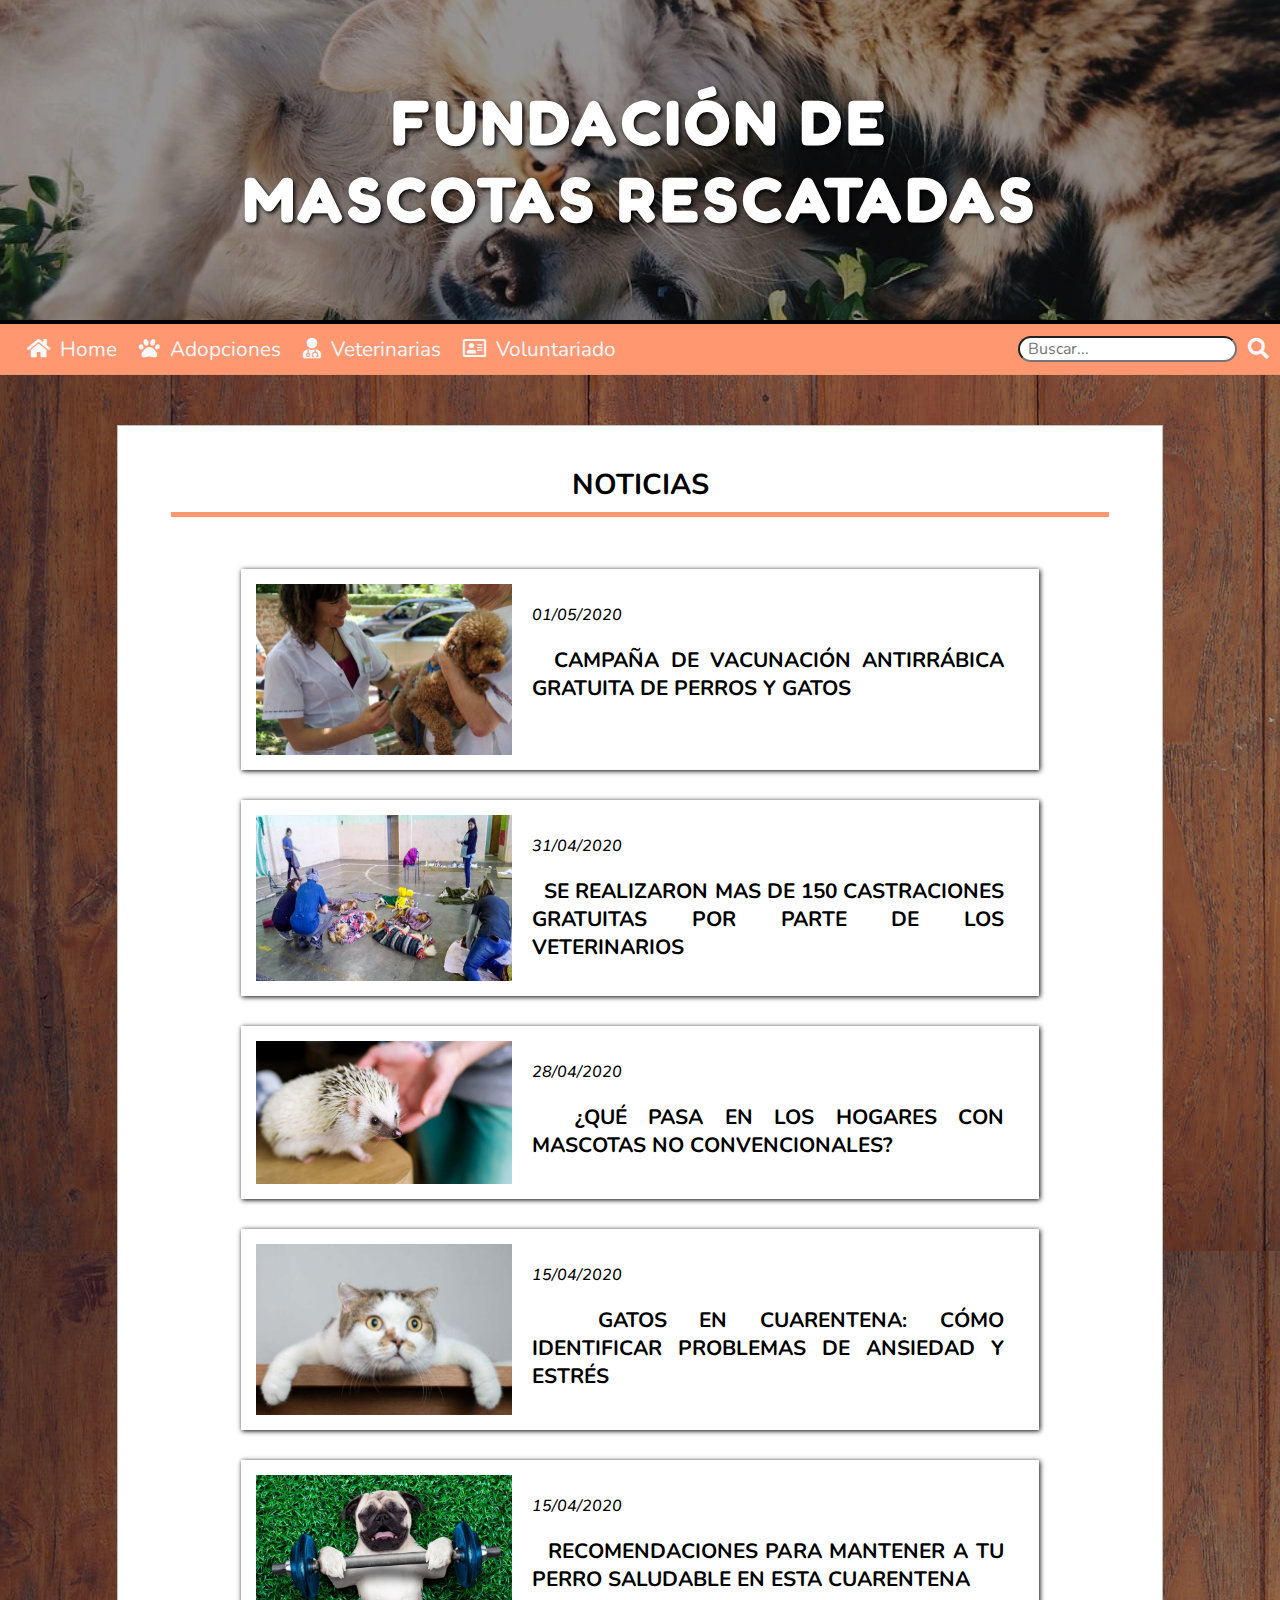
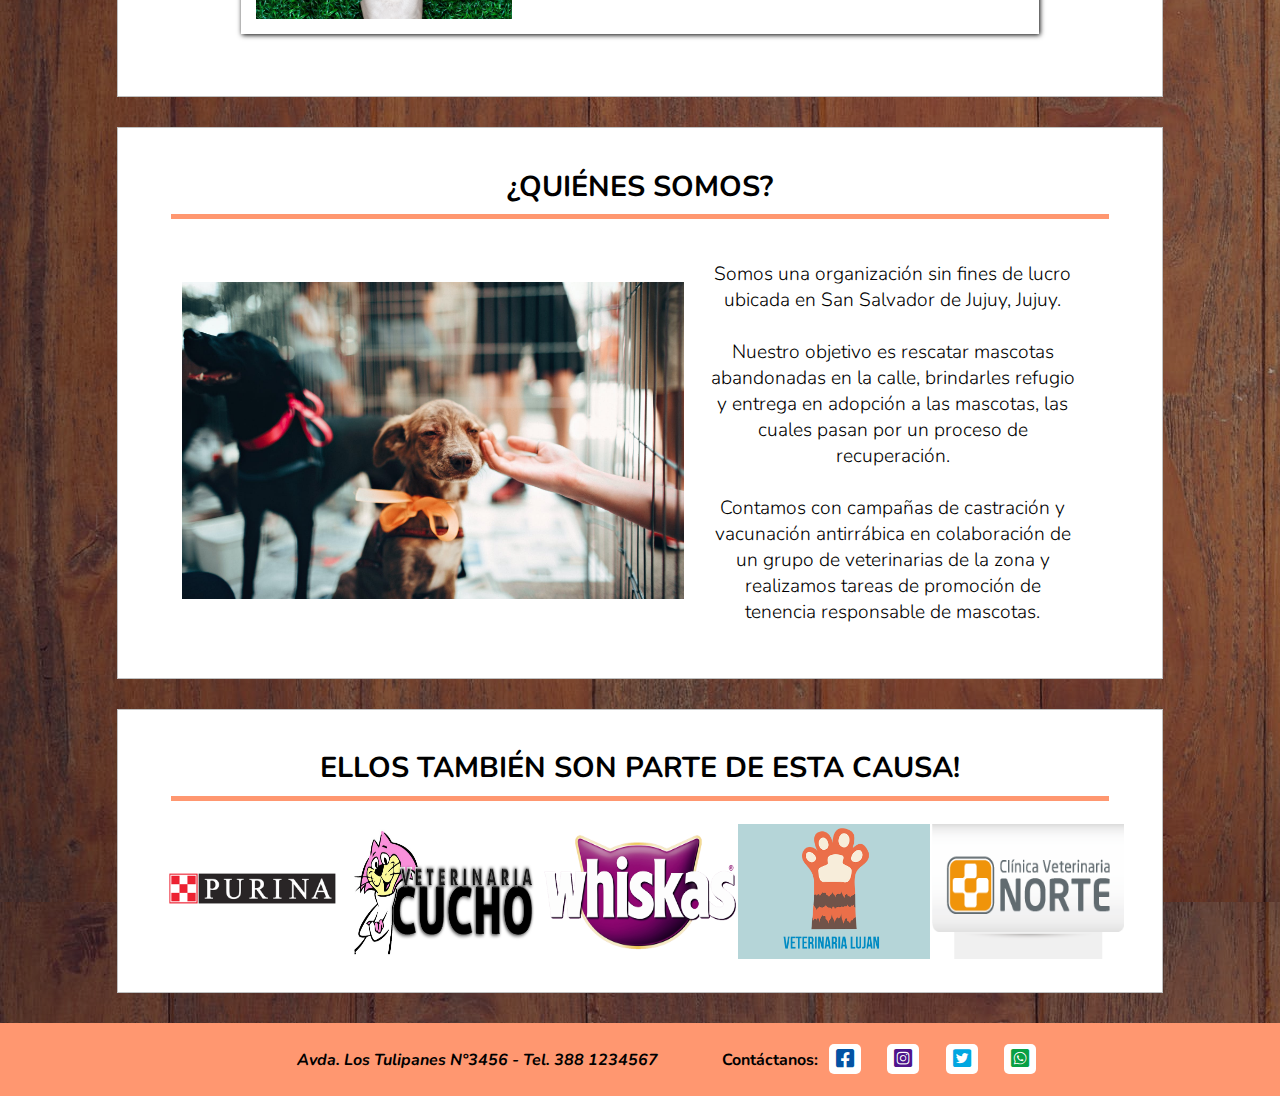
<file: index.html>
<!DOCTYPE html>
<html>
    <head>
        <meta charset="utf-8">
        <meta name="author" content="Gonzalez, Brian Leonel">
        
        <title>Home</title>

        <link href="https://fonts.googleapis.com/css2?family=Fredoka+One&family=Nunito:ital,wght@0,200;0,300;0,400;0,600;0,700;0,800;0,900;1,200;1,300;1,400;1,600;1,700;1,800;1,900&display=swap" rel="stylesheet">
        <link rel="stylesheet" href="font/fontawesome/css/all.css">
        
        <link rel="stylesheet" href="css/estilos.css">
        <link rel="icon" href="img/icon-page/home.png">
        
        <meta name="viewport" content="width=device-width, user-scalable=no, initial-scale=1.0, maximum-scale=1.0, minimum-scale=1.0">
    </head>
    
    <body>

        <header id="encabezado"> 
            <h1 class="title-encabezado" >Fundación de<br> mascotas rescatadas</h1>
        </header>
        
        <nav class="nav-bar">
            <ul>
                <li class="enlaces">
                    <a href="index.html"><i class="fas fa-home"></i>&nbsp; Home</a>
                </li>
                <li class="enlaces">
                    <a href="adopciones.html"><i class="fas fa-paw"></i>&nbsp; Adopciones</a>
                </li>
                <li class="enlaces">
                    <a href="veterinarias.html"><i class="fas fa-user-md"></i>&nbsp; Veterinarias</a>
                </li>
                <li class="enlaces">
                    <a href="voluntariado.html"><i class="far fa-address-card"></i>&nbsp; Voluntariado</a>
                </li>
                <li style="float: right" class="busc-conten">
                    <input type="text" placeholder="Buscar..." class="buscar-text">
                        <a class="buscar-boton">
                            <i class="fas fa-search"></i>
                        </a>
                </li>
            </ul>
                   
            
        </nav>
        
        <section class="noticias">
            
            <h2>Noticias</h2>
            
            <table >
                <tr>
                    <td>
                        <img src="img/noticias/campa%C3%B1a-vacunacion.jpg">
                        <div>
                            <h6>01/05/2020</h6>
                            <h4>&nbsp; Campaña de vacunación antirrábica gratuita de perros y gatos</h4>
                        </div>
                    </td>
                </tr>
                
                <tr>
                    <td>
                        <img src="img/noticias/campa%C3%B1a-castracion2.jpg">
                        <div>
                            <h6>31/04/2020</h6>
                            <h4>&nbsp; Se realizaron mas de 150 castraciones gratuitas por parte de los veterinarios</h4>
                        </div>
                    </td>
                </tr>
                
                <tr>
                    <td>
                        <img src="img/noticias/que-pasa-en-los-hogares.jpg">
                        <div>
                            <h6>28/04/2020</h6>
                            <h4>&nbsp; ¿Qué pasa en los hogares con mascotas no convencionales?</h4>
                        </div>
                    </td>
                </tr>
                
                <tr>
                    <td>
                        <img src="img/noticias/gatos-en-cuarentena.jpg">
                        <div>
                            <h6>15/04/2020</h6>
                            <h4>&nbsp; Gatos en cuarentena: cómo identificar problemas de ansiedad y estrés</h4>
                        </div>
                    </td>
                </tr>
                
                <tr>
                    <td>
                        <img src="img/noticias/perros-dieta.jpg">
                        <div>
                            <h6>15/04/2020</h6>
                            <h4>&nbsp; Recomendaciones para mantener a tu perro saludable en esta cuarentena</h4>
                        </div>
                    </td>
                </tr>

            </table>
            
        </section>
        
        <section class="informacion">
            <h2>¿Quiénes Somos?</h2>
            <table>
                <tr>
                    <td class="cont-img-quien">
                        <img src="img/quienes-somos/quienes-somos.jpeg">
                    </td>
                    <td>
                        <p>
                            Somos una organización sin fines de lucro ubicada en San Salvador de Jujuy, Jujuy. <br><br>
                            Nuestro objetivo es rescatar mascotas abandonadas en la calle, brindarles refugio y entrega en
                            adopción a las mascotas, las cuales pasan por un proceso de recuperación.<br><br>
                            Contamos con campañas de castración y vacunación antirrábica en colaboración de un grupo de veterinarias de la zona y realizamos tareas de promoción de tenencia responsable de mascotas.
                        </p>
                    </td>
                </tr>
            </table>
            
        </section>
        
        <section class="publicidad">
            <h2>Ellos también son parte de esta causa!</h2>
            <table>
                <tr>
                    <td>
                        <img src="img/publicidad/purina.png">
                    </td>
                    <td>
                        <img src="img/publicidad/vet-cucho.jpg">
                    </td>
                    <td>
                        <img src="img/publicidad/whiskas.png">
                    </td>
                    <td>
                        <img src="img/publicidad/vet-lujan.png">
                    </td>
                    <td>
                        <img src="img/publicidad/clinica-norte.png">
                    </td>
                </tr>
            </table>
        </section>
        
        <footer class="pie-pagina">
            <address>Avda. Los Tulipanes N°3456 - Tel. 388 1234567</address>
            <p>Contáctanos:</p>
            <ul>
                <li>
                    <a href="https://www.facebook.com/" target="_blank" class="fbicon">
                        <i class="fab fa-facebook-square icons fbicon"></i>
                    </a>
                </li>
                <li>
                    <a href="https://www.instagram.com/" target="_blank" class="igicon">
                        <i class="fab fa-instagram-square icons igicon"></i>
                    </a>
                </li>
                <li>
                    <a href="https://twitter.com/" target="_blank" class="twicon">
                        <i class="fab fa-twitter-square icons twicon"></i>
                    </a>
                </li>
                <li>
                    <a href="https://api.whatsapp.com/send?phone=543881234567&text=" target="_blank">
                        <i class="fab fa-whatsapp-square icons wppicon"></i>
                    </a>
                </li>
            </ul>
        </footer>
        
    </body>
</html>
</file>
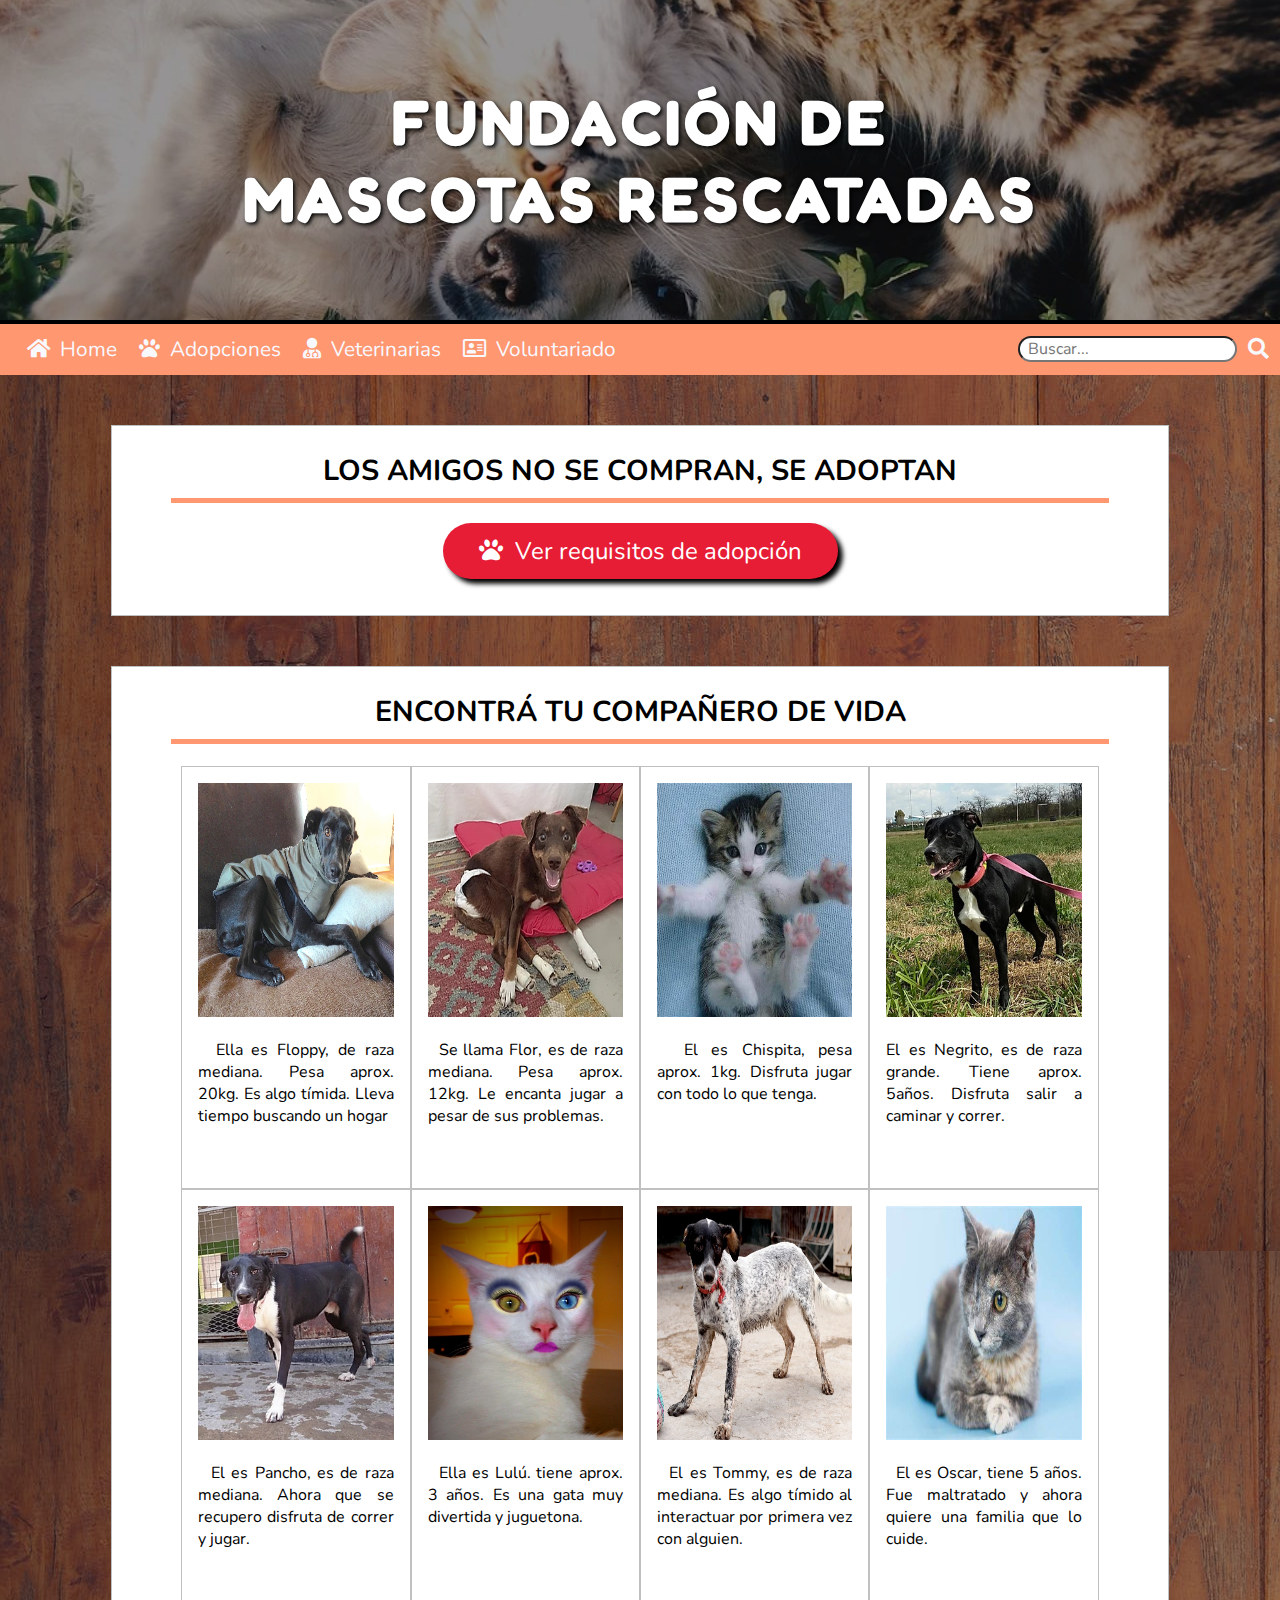
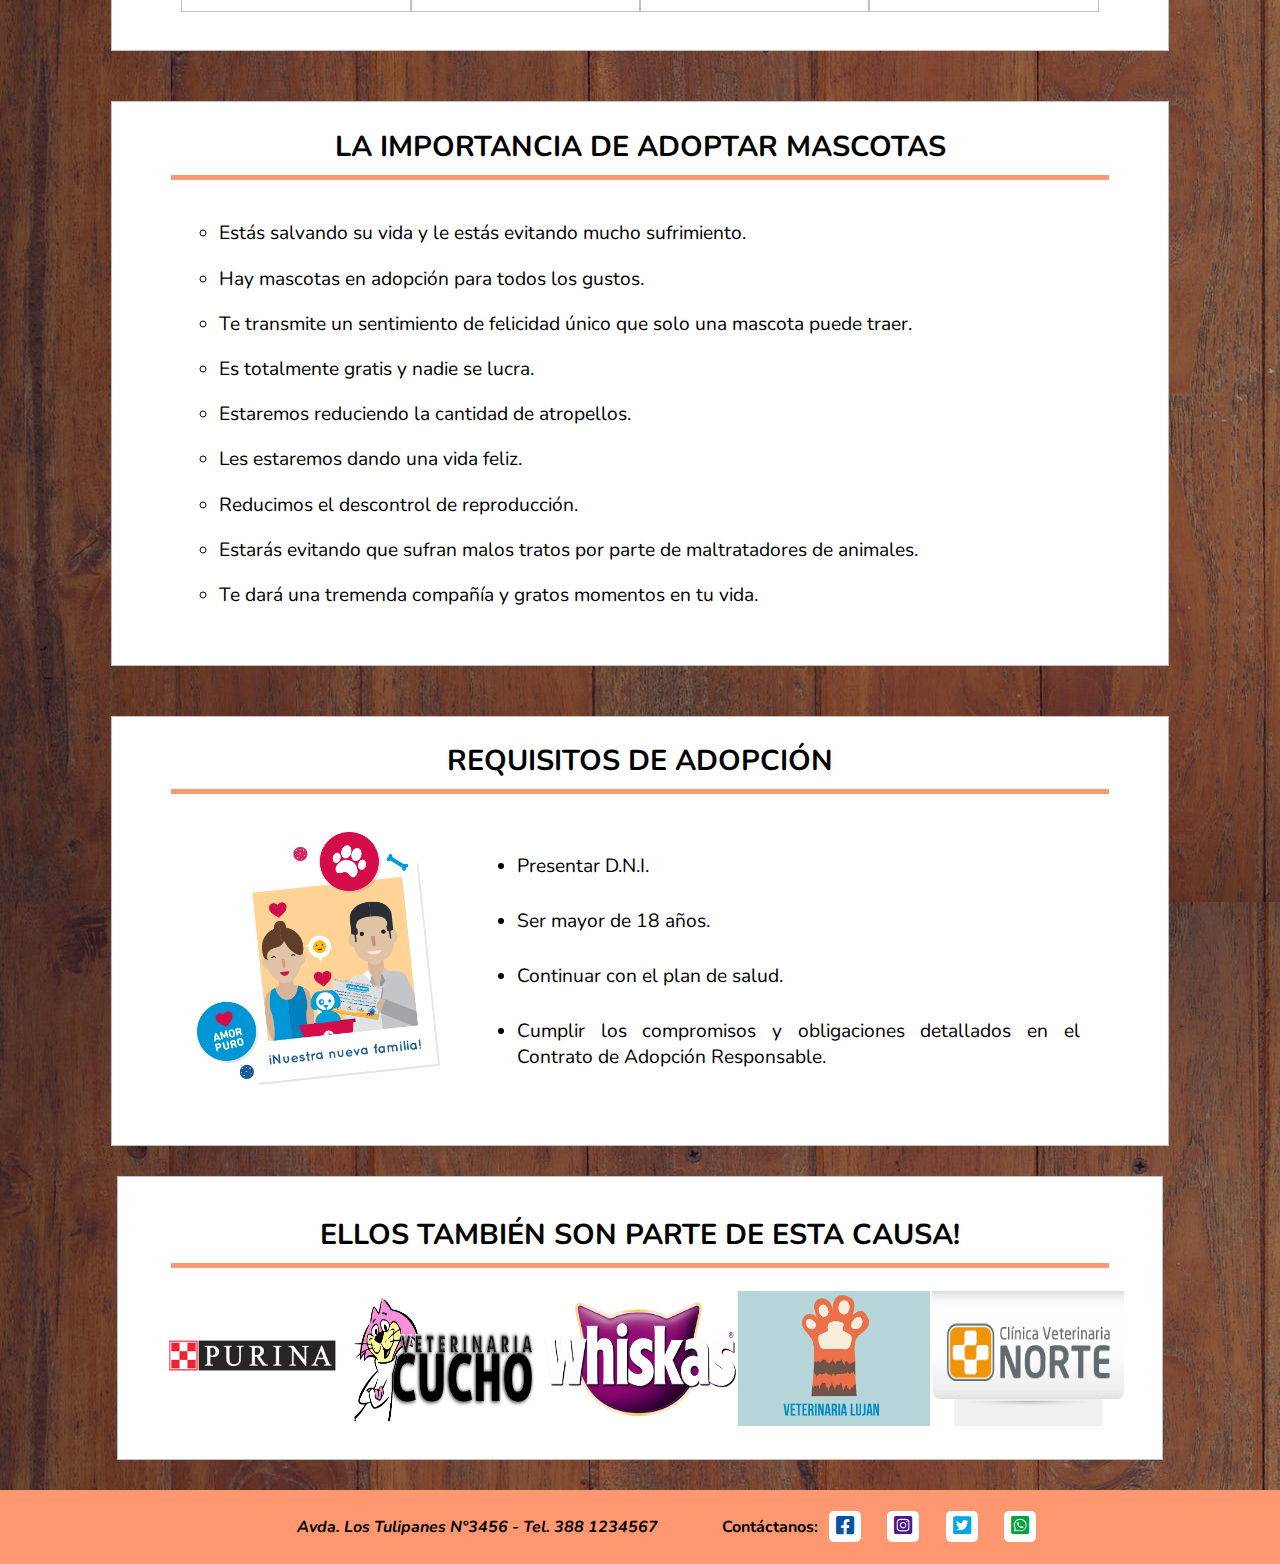
<file: adopciones.html>
<!DOCTYPE html>
<html>
    <head>
        <meta charset="utf-8">
        <meta name="author" content="Gonzalez, Brian Leonel">
        
        <title>Adopciones</title>

        <link href="https://fonts.googleapis.com/css2?family=Fredoka+One&family=Nunito:ital,wght@0,200;0,300;0,400;0,600;0,700;0,800;0,900;1,200;1,300;1,400;1,600;1,700;1,800;1,900&display=swap" rel="stylesheet">
        <link rel="stylesheet" href="font/fontawesome/css/all.css">
        
        <link rel="stylesheet" href="css/estilos.css">
        <link rel="icon" href="img/icon-page/adopciones.png">
        
        <meta name="viewport" content="width=device-width, user-scalable=no, initial-scale=1.0, maximum-scale=1.0, minimum-scale=1.0">
    </head>
    
    <body>

        <header id="encabezado"> 
            <h1 class="title-encabezado" >Fundación de<br> mascotas rescatadas</h1>
        </header>
        
        <nav class="nav-bar">
            <ul>
                <li class="enlaces">
                    <a href="index.html"><i class="fas fa-home"></i>&nbsp; Home</a>
                </li>
                <li class="enlaces">
                    <a href="adopciones.html"><i class="fas fa-paw"></i>&nbsp; Adopciones</a>
                </li>
                <li class="enlaces">
                    <a href="veterinarias.html"><i class="fas fa-user-md"></i>&nbsp; Veterinarias</a>
                </li>
                <li class="enlaces">
                    <a href="voluntariado.html"><i class="far fa-address-card"></i>&nbsp; Voluntariado</a>
                </li>
                <li style="float: right" class="busc-conten">
                    
                        <input type="text" placeholder="Buscar..." class="buscar-text">
                            <a class="buscar-boton">
                                <i class="fas fa-search"></i>
                            </a>
                        
                </li>
            </ul>
            
            
                
            
        </nav>
        
        <section class="contenedor-seccion">
            
            <h2>LOS AMIGOS NO SE COMPRAN, SE ADOPTAN</h2>
            
            <div class="enlace-requisitos">
                <a href="#requisitos-adopcion">
                    <i class="fas fa-paw"></i>&nbsp; Ver requisitos de adopción
                </a>
            </div>
            
        </section>
            
        <section class="contenedor-seccion">
            <h2>Encontrá tu compañero de vida</h2>
            
            <table class="encontra-tu-companero">
                <tr>
                    <td>
                        <img src="img/adopciones/mascotas/floppy.jpg" class="encontra-tu-companero-img">
                        <p> &nbsp; Ella es Floppy, de raza mediana. Pesa aprox. 20kg. Es algo tímida. Lleva tiempo buscando un hogar</p>
                    </td>
                    <td>
                        <img src="img/adopciones/mascotas/flor.jpg" class="encontra-tu-companero-img">
                        <p> &nbsp; Se llama Flor, es de raza mediana. Pesa aprox. 12kg. Le encanta jugar a pesar de sus problemas.</p>
                    </td>
                    <td>
                        <img src="img/adopciones/mascotas/chispita.jpg" class="encontra-tu-companero-img">
                        <p> &nbsp; El es Chispita, pesa aprox. 1kg. Disfruta jugar con todo lo que tenga.</p>
                    </td>
                    <td>
                        <img src="img/adopciones/mascotas/negrito.jpg" class="encontra-tu-companero-img">
                        <p>El es Negrito, es de raza grande. Tiene aprox. 5años. Disfruta salir a caminar y correr.</p>
                    </td>
                </tr>
                <tr>
                    <td>
                        <img src="img/adopciones/mascotas/pancho.jpg" class="encontra-tu-companero-img">
                        <p> &nbsp; El es Pancho, es de raza mediana. Ahora que se recupero disfruta de correr y jugar.</p>
                    </td>
                    <td>
                        <img src="img/adopciones/mascotas/lulu.jpg" class="encontra-tu-companero-img">
                        <p> &nbsp; Ella es Lulú. tiene aprox. 3 años. Es una gata muy divertida y juguetona.</p>
                    </td>
                    <td>
                        <img src="img/adopciones/mascotas/tommy.jpg" class="encontra-tu-companero-img">
                        <p> &nbsp; El es Tommy, es de raza mediana. Es algo tímido al interactuar por primera vez con alguien.</p>
                    </td>
                    <td>
                        <img src="img/adopciones/mascotas/pirata.jpg" class="encontra-tu-companero-img">
                        <p> &nbsp; El es Oscar, tiene 5 años. Fue maltratado y ahora quiere una familia que lo cuide.</p>
                    </td>
                </tr>
            </table>
        
        </section>
        
        <section class="contenedor-seccion">
            <h2>La importancia de adoptar mascotas</h2>
            <div class="importancia-adoptar">
                <ul>
                    <li>Estás salvando su vida y le estás evitando mucho sufrimiento.</li>
                    <li>Hay mascotas en adopción para todos los gustos.</li>
                    <li>Te transmite un sentimiento de felicidad único que solo una mascota puede traer.</li>
                    <li>Es totalmente gratis y nadie se lucra.</li>
                    <li>Estaremos reduciendo la cantidad de atropellos.</li>
                    <li>Les estaremos dando una vida feliz.</li>
                    <li>Reducimos el descontrol de reproducción.</li>
                    <li>Estarás evitando que sufran malos tratos por parte de maltratadores de animales.</li>
                    <li>Te dará una tremenda compañía y gratos momentos en tu vida.</li>
                </ul>
            </div>
        </section>
        
        <section class="contenedor-seccion" id="requisitos-adopcion">
            
            <h2>Requisitos de adopción</h2>
            
            <table class="cont-requisitos">
                <tr>
                    <td class="cont-requisitos-img">
                        <img src="img/adopciones/requisitos.png">
                    </td>
                    <td class="cont-requisitos-text">
                        <ul>
                            <li>Presentar D.N.I.</li>
                            <li>Ser mayor de 18 años.</li>
                            <li>Continuar con el plan de salud.</li>
                            <li>Cumplir los compromisos y obligaciones detallados en el Contrato de Adopción Responsable.</li>
                        </ul>
                    </td>
                </tr>
            </table>
            
        </section>
        
        <section class="publicidad">
            <h2>Ellos también son parte de esta causa!</h2>
            <table>
                <tr>
                    <td>
                        <img src="img/publicidad/purina.png">
                    </td>
                    <td>
                        <img src="img/publicidad/vet-cucho.jpg">
                    </td>
                    <td>
                        <img src="img/publicidad/whiskas.png">
                    </td>
                    <td>
                        <img src="img/publicidad/vet-lujan.png">
                    </td>
                    <td>
                        <img src="img/publicidad/clinica-norte.png">
                    </td>
                </tr>
            </table>
        </section>
        
        <footer class="pie-pagina">
            <address>Avda. Los Tulipanes N°3456 - Tel. 388 1234567</address>
            <p>Contáctanos:</p>
            <ul>
                <li>
                    <a href="https://www.facebook.com/" target="_blank" class="fbicon">
                        <i class="fab fa-facebook-square icons fbicon"></i>
                    </a>
                </li>
                <li>
                    <a href="https://www.instagram.com/" target="_blank" class="igicon">
                        <i class="fab fa-instagram-square icons igicon"></i>
                    </a>
                </li>
                <li>
                    <a href="https://twitter.com/" target="_blank" class="twicon">
                        <i class="fab fa-twitter-square icons twicon"></i>
                    </a>
                </li>
                <li>
                    <a href="https://api.whatsapp.com/send?phone=543881234567&text=" target="_blank">
                        <i class="fab fa-whatsapp-square icons wppicon"></i>
                    </a>
                </li>
            </ul>
        </footer>
        
    </body>
</html>
</file>
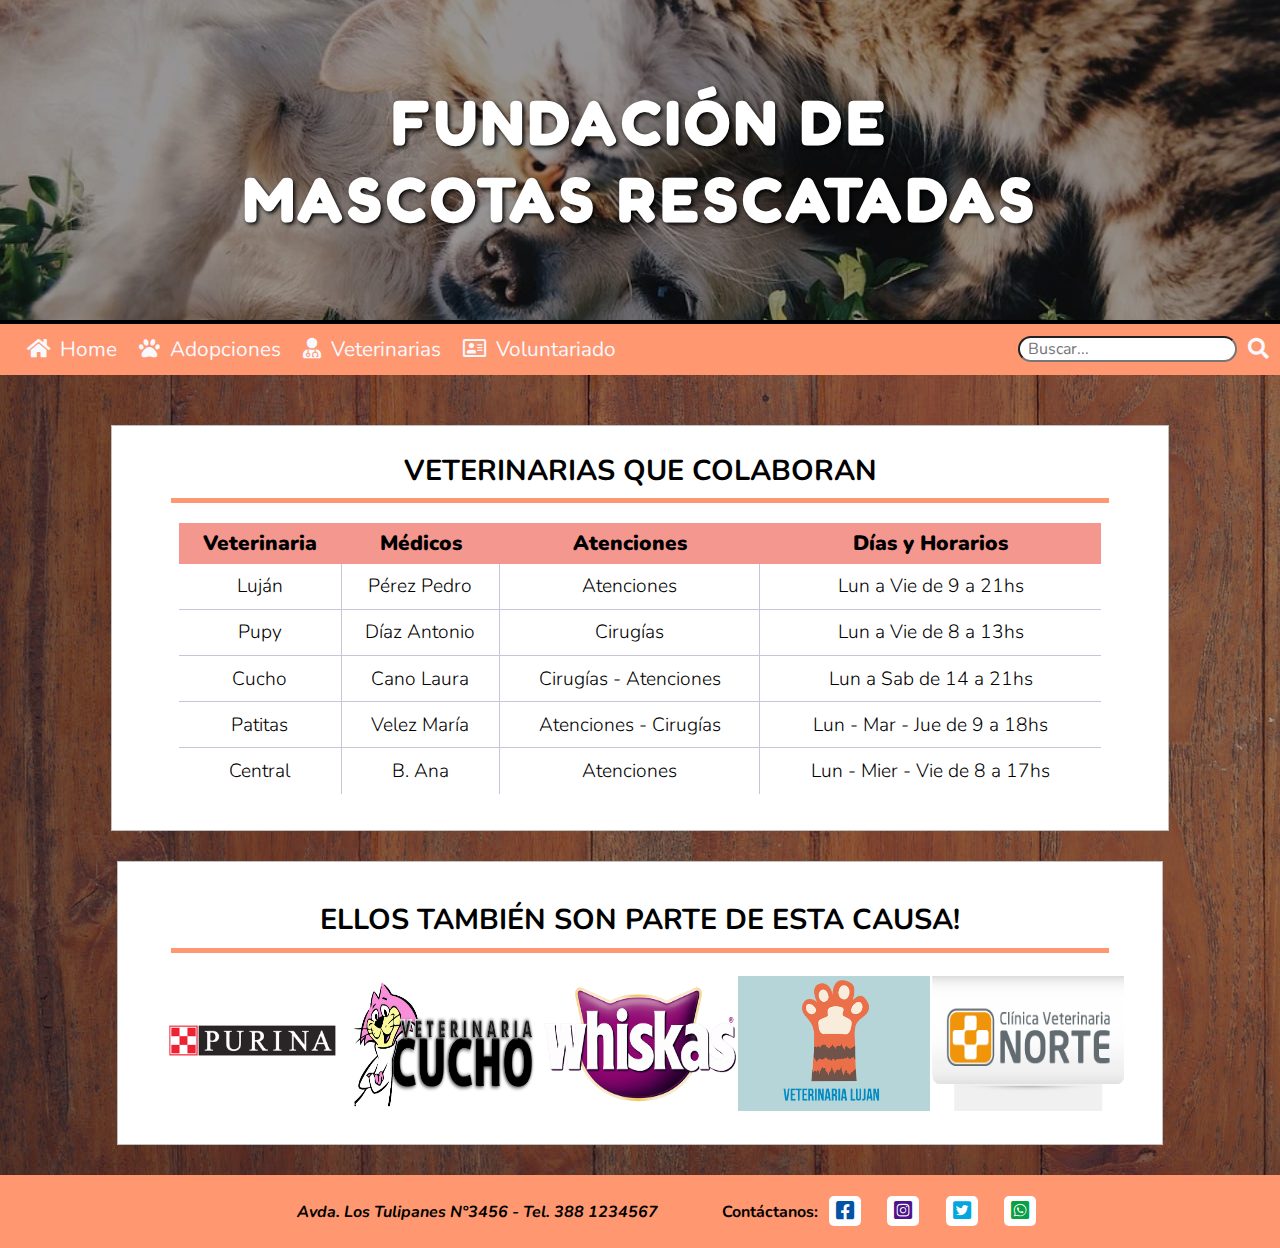
<file: veterinarias.html>
<!DOCTYPE html>
<html>
    <head>
        <meta charset="utf-8">
        <meta name="author" content="Gonzalez, Brian Leonel">
        
        <title>Veterinarias</title>

        <link href="https://fonts.googleapis.com/css2?family=Fredoka+One&family=Nunito:ital,wght@0,200;0,300;0,400;0,600;0,700;0,800;0,900;1,200;1,300;1,400;1,600;1,700;1,800;1,900&display=swap" rel="stylesheet">
        <link rel="stylesheet" href="font/fontawesome/css/all.css">
        
        <link rel="stylesheet" href="css/estilos.css">
        <link rel="icon" href="img/icon-page/veterinarias.png">
        
        <meta name="viewport" content="width=device-width, user-scalable=no, initial-scale=1.0, maximum-scale=1.0, minimum-scale=1.0">
    </head>
    
    <body>

        <header id="encabezado"> 
            <h1 class="title-encabezado" >Fundación de<br> mascotas rescatadas</h1>
        </header>
        
        <nav class="nav-bar">
            <ul>
                <li class="enlaces">
                    <a href="index.html"><i class="fas fa-home"></i>&nbsp; Home</a>
                </li>
                <li class="enlaces">
                    <a href="adopciones.html"><i class="fas fa-paw"></i>&nbsp; Adopciones</a>
                </li>
                <li class="enlaces">
                    <a href="veterinarias.html"><i class="fas fa-user-md"></i>&nbsp; Veterinarias</a>
                </li>
                <li class="enlaces">
                    <a href="voluntariado.html"><i class="far fa-address-card"></i>&nbsp; Voluntariado</a>
                </li>
                <li style="float: right" class="busc-conten">
                    <input type="text" placeholder="Buscar..." class="buscar-text">
                        <a class="buscar-boton">
                            <i class="fas fa-search"></i>
                        </a>
                </li>
            </ul>
                   
            
        </nav>
        
        <section class="contenedor-seccion">
            <h2>Veterinarias que colaboran</h2>
            
            <table class="veterinarias">
                <tr>
                    <th >Veterinaria</th>
                    <th>Médicos</th>
                    <th>Atenciones</th>
                    <th>Días y Horarios</th>
                </tr>
                <tr>
                    <td style="border-bottom: solid 1px #cbc4d9; border-right: solid 1px #cbc4d9">Luján</td>
                    <td style="border-bottom: solid 1px #cbc4d9; border-right: solid 1px #cbc4d9">Pérez Pedro</td>
                    <td style="border-bottom: solid 1px #cbc4d9; border-right: solid 1px #cbc4d9">Atenciones</td>
                    <td style="border-bottom: solid 1px #cbc4d9">Lun a Vie de 9 a 21hs</td>
                </tr>
                <tr>
                    <td style="border-bottom: solid 1px #cbc4d9; border-right: solid 1px #cbc4d9">Pupy</td>
                    <td style="border-bottom: solid 1px #cbc4d9; border-right: solid 1px #cbc4d9">Díaz Antonio</td>
                    <td style="border-bottom: solid 1px #cbc4d9; border-right: solid 1px #cbc4d9">Cirugías</td>
                    <td style="border-bottom: solid 1px #cbc4d9">Lun a Vie de 8 a 13hs</td>
                </tr>
                <tr>
                    <td style="border-bottom: solid 1px #cbc4d9; border-right: solid 1px #cbc4d9">Cucho</td>
                    <td style="border-bottom: solid 1px #cbc4d9; border-right: solid 1px #cbc4d9">Cano Laura</td>
                    <td style="border-bottom: solid 1px #cbc4d9; border-right: solid 1px #cbc4d9">Cirugías - Atenciones</td>
                    <td style="border-bottom: solid 1px #cbc4d9">Lun a Sab de 14 a 21hs</td>
                </tr>
                <tr>
                    <td style="border-bottom: solid 1px #cbc4d9; border-right: solid 1px #cbc4d9">Patitas</td>
                    <td style="border-bottom: solid 1px #cbc4d9; border-right: solid 1px #cbc4d9">Velez María</td>
                    <td style="border-bottom: solid 1px #cbc4d9; border-right: solid 1px #cbc4d9">Atenciones - Cirugías</td>
                    <td style="border-bottom: solid 1px #cbc4d9">Lun - Mar - Jue de 9 a 18hs</td>
                </tr>
                <tr>
                    <td style="border-right: solid 1px #cbc4d9">Central</td>
                    <td style="border-right: solid 1px #cbc4d9">B. Ana</td>
                    <td style="border-right: solid 1px #cbc4d9">Atenciones</td>
                    <td>Lun - Mier - Vie de 8 a 17hs</td>
                </tr>
            </table>
        
        </section>
        
        <section class="publicidad">
            <h2>Ellos también son parte de esta causa!</h2>
            <table>
                <tr>
                    <td>
                        <img src="img/publicidad/purina.png">
                    </td>
                    <td>
                        <img src="img/publicidad/vet-cucho.jpg">
                    </td>
                    <td>
                        <img src="img/publicidad/whiskas.png">
                    </td>
                    <td>
                        <img src="img/publicidad/vet-lujan.png">
                    </td>
                    <td>
                        <img src="img/publicidad/clinica-norte.png">
                    </td>
                </tr>
            </table>
        </section>
        
        <footer class="pie-pagina">
            <address>Avda. Los Tulipanes N°3456 - Tel. 388 1234567</address>
            <p>Contáctanos:</p>
            <ul>
                <li>
                    <a href="https://www.facebook.com/" target="_blank" class="fbicon">
                        <i class="fab fa-facebook-square icons fbicon"></i>
                    </a>
                </li>
                <li>
                    <a href="https://www.instagram.com/" target="_blank" class="igicon">
                        <i class="fab fa-instagram-square icons igicon"></i>
                    </a>
                </li>
                <li>
                    <a href="https://twitter.com/" target="_blank" class="twicon">
                        <i class="fab fa-twitter-square icons twicon"></i>
                    </a>
                </li>
                <li>
                    <a href="https://api.whatsapp.com/send?phone=543881234567&text=" target="_blank">
                        <i class="fab fa-whatsapp-square icons wppicon"></i>
                    </a>
                </li>
            </ul>
        </footer>
        
    </body>
</html>
</file>
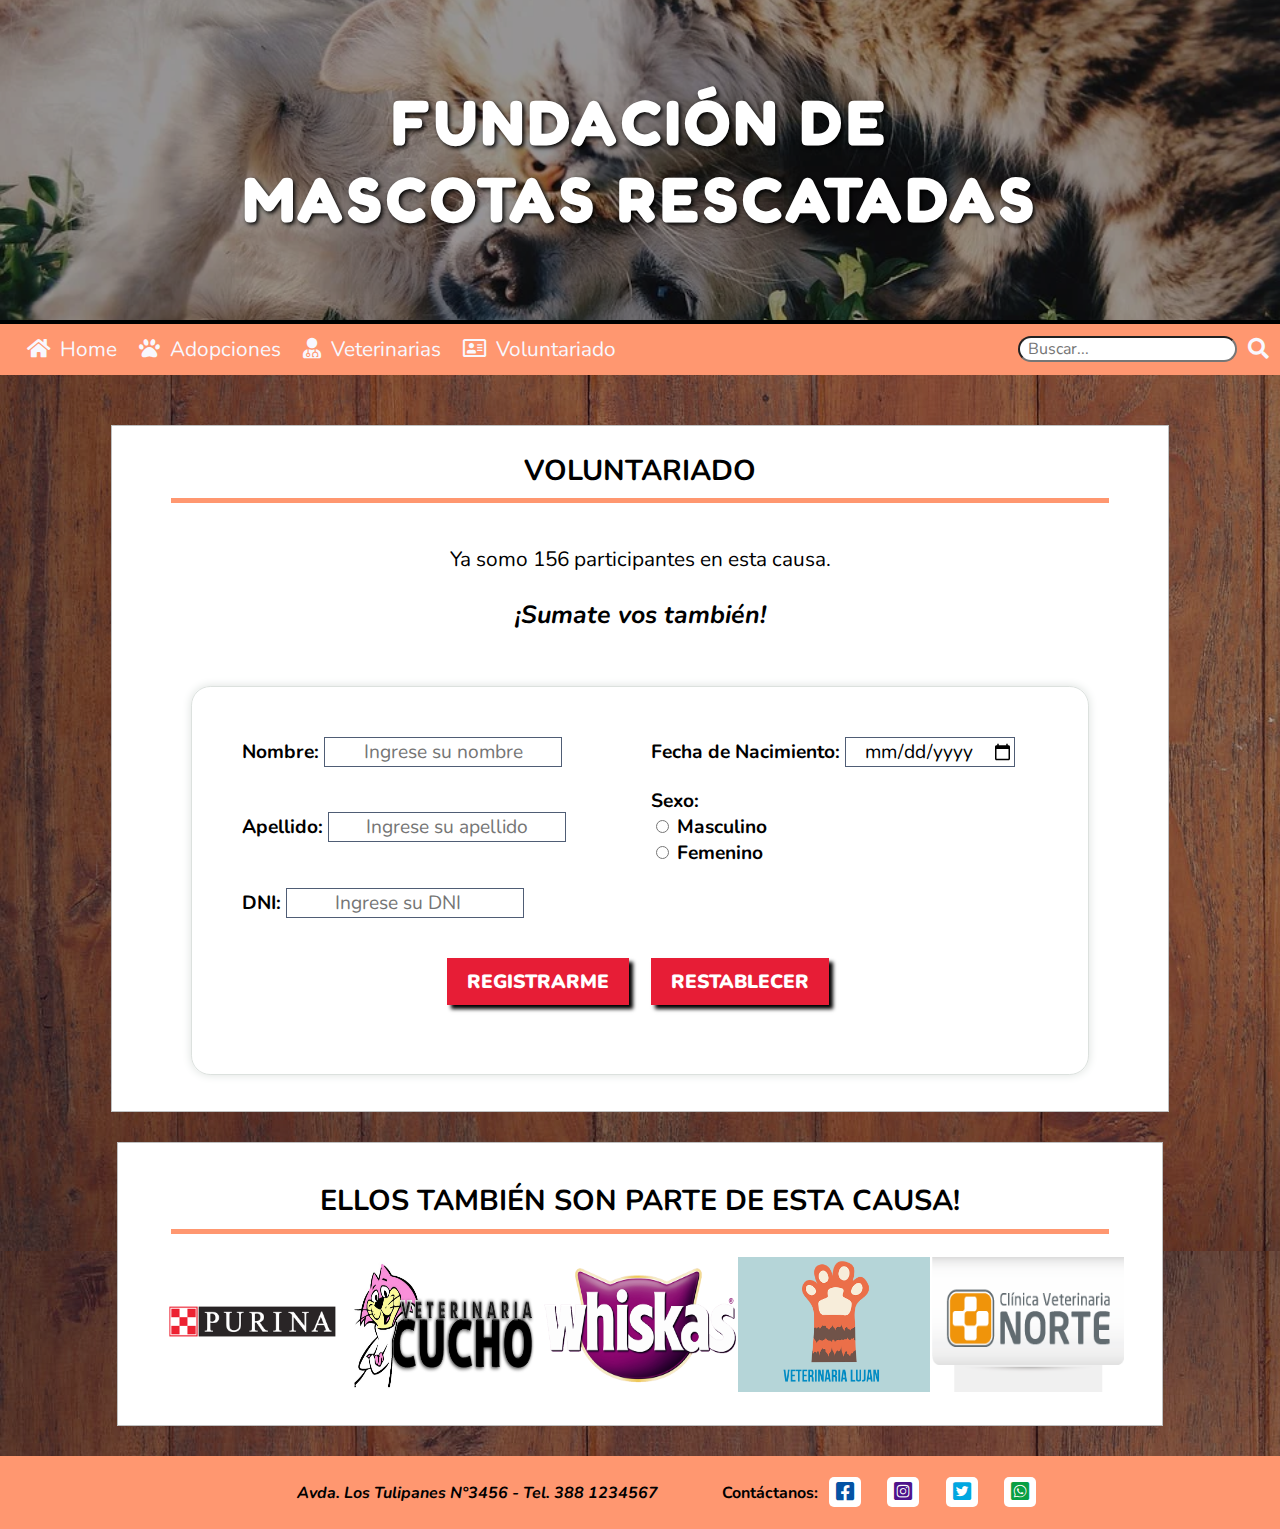
<file: voluntariado.html>
<!DOCTYPE html>
<html>
    <head>
        <meta charset="utf-8">
        <meta name="author" content="Gonzalez, Brian Leonel">
        
        <title>Voluntariado</title>

        <link href="https://fonts.googleapis.com/css2?family=Fredoka+One&family=Nunito:ital,wght@0,200;0,300;0,400;0,600;0,700;0,800;0,900;1,200;1,300;1,400;1,600;1,700;1,800;1,900&display=swap" rel="stylesheet">
        <link rel="stylesheet" href="font/fontawesome/css/all.css">
        
        <link rel="stylesheet" href="css/estilos.css">
        <link rel="icon" href="img/icon-page/voluntariado.png">
        
        <meta name="viewport" content="width=device-width, user-scalable=no, initial-scale=1.0, maximum-scale=1.0, minimum-scale=1.0">
    </head>
    
    <body>

        <header id="encabezado"> 
            <h1 class="title-encabezado" >Fundación de<br> mascotas rescatadas</h1>
        </header>
        
        <nav class="nav-bar">
            <ul>
                <li class="enlaces">
                    <a href="index.html"><i class="fas fa-home"></i>&nbsp; Home</a>
                </li>
                <li class="enlaces">
                    <a href="adopciones.html"><i class="fas fa-paw"></i>&nbsp; Adopciones</a>
                </li>
                <li class="enlaces">
                    <a href="veterinarias.html"><i class="fas fa-user-md"></i>&nbsp; Veterinarias</a>
                </li>
                <li class="enlaces">
                    <a href="voluntariado.html"><i class="far fa-address-card"></i>&nbsp; Voluntariado</a>
                </li>
                <li style="float: right" class="busc-conten">
                    <input type="text" placeholder="Buscar..." class="buscar-text">
                        <a class="buscar-boton">
                            <i class="fas fa-search"></i>
                        </a>
                </li>
            </ul>
                   
            
        </nav>
        
        <section class="contenedor-seccion">
            <h2>Voluntariado</h2>
            <div class="voluntariado-p">
                <p>
                    Ya somo 156 participantes en esta causa.
                </p>
                <h6>¡Sumate vos también!</h6>
            </div>
            <form class="voluntario">
                
                <table>
                    <tr>
                        <td>
                            <label for="fname">Nombre:</label>
                            <input type="text" id="fname" name="fname" required placeholder="Ingrese su nombre">
                        </td>
                        <td>
                            <label for="fecha-nac">Fecha de Nacimiento:</label>
                            <input name="fecha-nac" id="fecha-nac" type="date" required>
                        </td>
                    </tr>
                    <tr>
                        <td>
                            <label for="lname">Apellido:</label>
                            <input type="text" id="lname" name="lname" required placeholder="Ingrese su apellido">
                        </td>
                        <td>
                            <label for="sexo">Sexo:</label><br>
                            <input name="sexo" id="masculino" type="radio" value="masculino" required>
                            <label for="masculino">Masculino</label><br>
                            <input name="sexo" id="femenino" type="radio" value="femenino" required>
                            <label for="femenino">Femenino</label>
                        </td>
                    </tr>
                    <tr>
                        <td>
                            <label for="dni">DNI:</label>
                            <input type="number" id="dni" min="20000000" max="99000000" name="dni" placeholder="Ingrese su DNI" required>
                        </td>
                        <td></td>
                    </tr>
                    <tr>
                        <td>
                            <input type="submit" value="REGISTRARME" id="registrar">
                        </td>
                        <td>
                            <input type="reset" value="RESTABLECER" id="reset">
                        </td>
                    </tr>
                </table>
            
            </form>
            
        </section>
        
        <section class="publicidad">
            <h2>Ellos también son parte de esta causa!</h2>
            <table>
                <tr>
                    <td>
                        <img src="img/publicidad/purina.png">
                    </td>
                    <td>
                        <img src="img/publicidad/vet-cucho.jpg">
                    </td>
                    <td>
                        <img src="img/publicidad/whiskas.png">
                    </td>
                    <td>
                        <img src="img/publicidad/vet-lujan.png">
                    </td>
                    <td>
                        <img src="img/publicidad/clinica-norte.png">
                    </td>
                </tr>
            </table>
        </section>
        
        <footer class="pie-pagina">
            <address>Avda. Los Tulipanes N°3456 - Tel. 388 1234567</address>
            <p>Contáctanos:</p>
            <ul>
                <li>
                    <a href="https://www.facebook.com/" target="_blank" class="fbicon">
                        <i class="fab fa-facebook-square icons fbicon"></i>
                    </a>
                </li>
                <li>
                    <a href="https://www.instagram.com/" target="_blank" class="igicon">
                        <i class="fab fa-instagram-square icons igicon"></i>
                    </a>
                </li>
                <li>
                    <a href="https://twitter.com/" target="_blank" class="twicon">
                        <i class="fab fa-twitter-square icons twicon"></i>
                    </a>
                </li>
                <li>
                    <a href="https://api.whatsapp.com/send?phone=543881234567&text=" target="_blank">
                        <i class="fab fa-whatsapp-square icons wppicon"></i>
                    </a>
                </li>
            </ul>
        </footer>
        
    </body>
</html>
</file>
<file: css/estilos.css>
﻿@charset "utf-8";

*{
    font-family: 'Nunito', sans-serif;
    /*
    border-style: solid;
    border-width: 1px;
    */
}
body{
    margin: 0;
    background: #fff4f0;
    width: 100%;
    
    background-image: url(../img/background/fondo.jpeg);
    position: relative;
    
}

body:before{
    content: '';
    position: absolute;
    background-color: rgba( 0, 0, 0, 0.3 );
    top: 0;
    bottom: 0;
    left: 0;
    right: 0;
}

/*------------------------- HEADER ------------------------------------*/

#encabezado{
    width: 100wh;
    
    background-image: url(../img/header/encabezado2.jpg);
    padding: 40px 100px;
    text-align: center;
    background-position: center center;
    background-size: cover;
    background-repeat: no-repeat;
    position: relative;
    border-bottom: #000 solid 4px;
}

.title-encabezado{
    text-transform: uppercase;
    font-size: 4em;
    font-family: 'Fredoka One', cursive;
    letter-spacing: 4px;
    text-shadow: 2px 2px 4px #000;
    color: #fff;
    position: relative;
}
#encabezado:before{
    content: '';
    position: absolute;
    background-color: rgba( 0, 0, 0, 0.4 );
    top: 0;
    bottom: 0;
    left: 0;
    right: 0;
}

/*------------------------- NAV -----------------------------------------*/

.nav-bar{
    width: 100%;
    height: 3.2em;
    background: #ff9770;
    position: relative;
    
        /*#f9ba76*/
}
.nav-bar ul {
  list-style-type: none;
  margin: auto auto auto 1em;
  padding: 0;
}
.nav-bar ul li{
    float: left
}
.nav-bar ul li a {
    display: inline-block;
    padding: 11px;
    text-align: center;
    text-decoration: none;
    color: ghostwhite;
    font-size: 1.3em
}
.nav-bar ul li a:hover{
    color: #000;
    cursor: pointer
}
.enlaces:hover{
    background: #ffab8c
}
.busc-conten{
    display: flex;
    justify-content: center;
    align-items: center;
}
.buscar-text{
    display: inline-block;
    border-radius: 40px;
    font-size: 1em;
    padding: 0 0.5em
}
.buscar-text:focus{
    outline: none;
    border: 2px solid grey;
}
.buscar-boton{
    width: 1em;
    display: inline-block;
    color: #fff;
    font-size: 100%
}

/*----------------------------------- SECTION NOTICIAS ------------------------------------*/

.noticias{
    width: 80%;
    margin: 50px auto 30px auto;
    padding: 10px;
    background: #fff;
    border: solid 0.5px #bfc0c0;
    position: relative;
}
.noticias h2{
    width: 90%;
    margin: 20px auto;
    padding: 0.3em;
    text-align: center;
    border-bottom: solid 0.2em #ff9770;
    text-transform: uppercase;
    font-weight: 700;
    font-size: 1.8em
}
.noticias table{
    margin: 20px auto;
}

.noticias table tr{
    display: flex;
    box-shadow: 1px 1px 5px #000;
    margin: 30px auto
}
.noticias table tr td{
    display: flex;
    padding: 15px
}

.noticias table tr td img, .noticias table tr td div{
    display: inline-block;
}
.noticias table tr td img{
    width: 20vw;
}
.noticias table tr td div{
    width: 40vw;
}
.noticias table tr td div h6{
    margin: 20px;
    text-align: left;
    font-size: 100%;
    font-weight: 500;
    font-style: italic 
}
.noticias table tr td div h4{
    margin: 20px;
    text-align: justify;
    font-size: 130%;
    font-weight: 700;
    text-transform: uppercase
}
.noticias table tr:hover{
    box-shadow: 0px 0px 5px #ff7f51;
    cursor: pointer
}

/*-------------------------------SECTION QUIENES-----------------------------*/
.informacion{
    width: 80%;
    background: #fff;
    border: solid 0.5px #bfc0c0;
    margin: 30px auto;
    padding: 10px;
    position: relative;
}
.informacion h2{
    width: 90%;
    margin: 20px auto;
    padding: 0.3em;
    text-align: center;
    border-bottom: solid 0.2em #ff9770;
    text-transform: uppercase;
    font-weight: 700;
    font-size: 1.8em
}
.informacion table{
    width: 90%;
    margin: 20px auto;
}
.cont-img-quien{
    width: 55%
}

.informacion tr td img{
    width: 100%
}
.informacion tr td p{
    margin: 1em 1em;
    text-align: center;
    font-size: 1.2em;
    font-weight: 300
}

/*----------------------------------SECTION PUBLICIDAD---------------------------------------*/

.publicidad{
    width: 80%;
    background: #fff;
    border: solid 0.5px #bfc0c0;
    margin: 30px auto;
    padding: 10px;
    position: relative;
}
.publicidad h2{
    width: 90%;
    margin: 20px auto;
    padding: 0.3em;
    text-align: center;
    border-bottom: solid 0.2em #ff9770;
    text-transform: uppercase;
    font-weight: 700;
    font-size: 1.8em
}
.publicidad table{
    margin: 20px auto;
}
.publicidad table tr{
    display: flex;
}
.publicidad table tr td{
    display: flex;
    align-items: center;
}
.publicidad table tr td img{
    width: 15vw;
    height: 15vh;
}

/*-------------------------Contenedor Generañ--------------------*/

.contenedor-seccion{
    width: 80%;
    background: #fff;
    border: solid 0.5px #bfc0c0;
    margin: 50px auto 30px auto;
    padding: 1em;
    position: relative;
}
.contenedor-seccion h2{
    width: 90%;
    margin: auto;
    padding: 0.3em;
    text-align: center;
    border-bottom: solid 0.2em #ff9770;
    text-transform: uppercase;
    font-weight: 700;
    font-size: 1.8em
}

/*------------------------ ENLACE A ADOPCION REQUISITOS--------------------------*/
.enlace-requisitos{
    width: 90%;
    margin: 20px auto;
    display: flex;
    justify-content: center
}
.enlace-requisitos a{
    text-decoration: none;
    font-size: 1.5em;
    text-align: center;
    padding: 0.5em 1.5em;
    border-radius: 1.5em;
    background: #e71d36;
    color: #fff;
    box-shadow: 0.2em 0.2em 0.2em #000
}

/*---------------------------IMPORTANCIA ADOPTAR------------------------*/
.importancia-adoptar{
    width: 90%;
    margin: 20px auto;
    padding: 0.1em 0
}
.importancia-adoptar ul{
    text-align: justify;
    font-size: 1.2em
}
.importancia-adoptar ul li{
    margin: 1em auto;
    list-style-type: circle
}
/*--------------------------SECTION ENCONTRA TU COMPAÑERO------------------------*/
.encontra-tu-companero{
    width: 90%;
    margin: 20px auto;
}
.encontra-tu-companero tr{
    display: flex;
    height: 47vh;
}
.encontra-tu-companero tr td{
    width: 25%;
    padding: 1em;
    font-size: 100%;
    text-align: justify;
    border: solid 0.5px #bfc0c0
}
.encontra-tu-companero-img{
    width: 100%;
    height: 60%;
}
/*------------------------- REQUISITOS DE ADOPCION -------------------------------*/

.cont-requisitos{
    width: 90%;
    margin: 20px auto;
}
.cont-requisitos-img{
    width: 30%;
    padding: 1em
}
.cont-requisitos-img img{
    width: 100%
}
.cont-requisitos-text{
    padding: 0 1em;
    text-align: justify;
    font-size: 1.2em
}
.cont-requisitos-text ul li{
    margin: 1.5em auto
}

/*--------------------------------------SECTION VETERINARIAS---------------------*/

.veterinarias{
    width: 90%;
    margin: 20px auto;
    border-spacing: 0;
}
.veterinarias tr th{
    font-size: 1.3em;
    font-weight: 900;
    padding: 0.3em 0;
    background: #f4978e
}
.veterinarias tr td{
    font-size: 1.2em;
    font-weight: 300;
    text-align: center;
    padding: 0.5em 0
}
.veterinarias tr:hover{
    background: #fbc4ab;
    
}

/*----------------------------------SECTION VOLUNTARIAD---------------------*/

.voluntariado-p{
    width: 80%;
    margin: 0.5em auto;
    text-align: center;
    font-size: 1.3em;
    padding: 0.5em
}
.voluntariado-p h6{
    font-size: 1.2em;
    margin: 1em auto;
    font-style: italic
}
.voluntario{
    width: 80%;
    margin: 1em auto;
    padding: 2em;
    font-size: 1.2em;
    border: solid #dce1de 0.1em;
    border-radius: 1em;
    box-shadow: 0 0 0.5em #dce1de
}
.voluntario table{
    width: 100%;
    font-weight: 700;
}
.voluntario table tr td{
    width: 50%;
    padding: 0.5em
}
.voluntario table tr td input{
    font-size: 1em;
    text-align: center;
    border: solid #4f5d75 1px
}
#fname, #lname{
    width: 60%;
}
#dni{
    width: 60%;
}

#registrar{
    float: right;
    margin: 1em auto;
    padding: 0.5em 1em;
    font-weight: 900;
    background: #e71d36;
    color: #fff;
    box-shadow: 0.2em 0.2em 0.2em #000;
    border: #e71d36 solid 0.1em
}
#reset{
    float: left;
    margin: 1em auto;
    padding: 0.5em 1em;
    font-weight: 900;
    background: #e71d36;
    color: #fff;
    box-shadow: 0.2em 0.2em 0.2em #000;
    border: #e71d36 solid 0.1em
}


/*---------------------------- NAV----------------------------------------*/
.pie-pagina{
    width: 100%;
    background: #ff9770;
    position: relative;
    display: flex;
    align-items: center;
    justify-content: center
}
.pie-pagina address{
    display: inline-block;
    padding: 0.4em 4em;
    font-weight: 700;
    font-size: 1em
}
.pie-pagina p{
    font-weight: 700;
    font-size: 1em;
}
.pie-pagina ul{
    display: inline-block;
    padding: 0.3em 0
}
.pie-pagina ul li{
    display: inline-block;
    margin: auto 0.7em;
    width: 2em;
    height: 2em
}
.pie-pagina ul li a{
    display: flex;
    justify-content: center;
    align-items: center;
    text-decoration: none;
    background: #fff;
    border-radius: 5px
}
.icons{
    padding: 5px;
    font-size: 1.3em;
    border-radius: 5px
}
.fa-facebook-square{
    color: #0353a4
}
.fbicon:hover{
    background: #0353a4;
    color: #fff
}
.fa-instagram-square{
    color: #4e148c
}
.igicon:hover{
    background: #4e148c;
    color: #fff
}
.fa-twitter-square{
    color: #00a7e1
}
.twicon:hover{
    background: #00a7e1;
    color: #fff
}
.fa-whatsapp-square{
    color: #08a045
}
.wppicon:hover{
    background: #08a045;
    color: #fff
}

























@media (max-width:500px){
    
    body{
        margin: 0;
        background: #fff4f0;
        width: 100%;

        background-image: url(../img/background/fondo.jpeg);
        position: relative;

    }
    #encabezado{
        width: 100wh;

        padding: 1em 1em;
        background-image: url(../img/header/encabezado2.jpg);
        text-align: center;
        background-position: center center;
        background-size: cover;
        background-repeat: no-repeat;
        position: relative;
    }
    .title-encabezado{
        text-transform: uppercase;
        font-size: 1.3em;
        font-family: 'Fredoka One', cursive;
        letter-spacing: 4px;
        text-shadow: 2px 2px 4px #000;
        color: #fff;
        position: relative;
    }
    #encabezado:before{
        content: '';
        position: absolute;
        background-color: rgba( 0, 0, 0, 0.5 );
        top: 0;
        bottom: 0;
        left: 0;
        right: 0;
    }
 
    /*------------------------- NAV -----------------------------------------*/

    .nav-bar{
        width: 100%;
        height: 4em;
        background: #ff9770;
        position: relative;

            /*#f9ba76*/
    }
    .nav-bar ul {
      list-style-type: none;
      margin: auto auto auto 1em;
      padding: 0;
    }
    .nav-bar ul li{
    }
    .nav-bar ul li a {
        display: inline-block;
        padding: 0.7em;
        text-align: center;
        text-decoration: none;
        color: ghostwhite;
        font-size: 0.6em
    }
    .nav-bar ul li a:hover{
        color: #000;
        cursor: pointer
    }
    .enlaces:hover{
        background: #ffab8c
    }
    .busc-conten{
        display: flex;
        justify-content: center;
        align-items: center;
    }
    .buscar-text{
        display: inline-block;
        border-radius: 40px;
        font-size: 0.6em;
        padding: 0 0.5em
    }
    .buscar-text:focus{
        outline: none;
        border: 2px solid grey;
    }
    .buscar-boton{
        width: 1em;
        display: inline-block;
        color: #fff;
        font-size: 100%
    }
    
    /*----------------------------------- SECTION NOTICIAS ------------------------------------*/

    .noticias{
        width: 80%;
        margin: 1em auto 0.3em auto;
        background: #fff;
        border: solid 0.5px #bfc0c0;
        position: relative;
    }
    .noticias h2{
        width: 90%;
        margin: 0.3em auto;
        text-align: center;
        border-bottom: solid 0.2em #ff9770;
        text-transform: uppercase;
        font-weight: 700;
        font-size: 0.5em
    }
    .noticias table{
        width: 90%;
        padding: 0;
        margin: 0 auto
    }

    .noticias table tr{
        display: flex;
        box-shadow: 0.1em 0.1em 0.3em #000;
        margin: 0.6em auto
    }
    .noticias table tr td{
        display: flex;
        padding: 0.3em
    }

    .noticias table tr td img, .noticias table tr td div{
        display: inline-block;
    }
    .noticias table tr td img{
        width: 24vw;
        height: 10vh
    }
    .noticias table tr td div{
        width: 80%;
        padding: 0.2em
    }
    .noticias table tr td div h6{
        text-align: left;
        font-size: 0.2em;
        font-weight: 500;
        font-style: italic ;
        margin: 0.2em
    }
    .noticias table tr td div h4{
        text-align: justify;
        font-size: 0.5em;
        font-weight: 700;
        text-transform: uppercase;
        margin: 0.3em auto
    }
    .noticias table tr:hover{
        box-shadow: 0px 0px 5px #ff7f51;
        cursor: pointer
    }
    
    /*-------------------------------SECTION QUIENES-----------------------------*/
    .informacion{
        width: 80%;
        background: #fff;
        border: solid 0.5px #bfc0c0;
        margin: 30px auto;
        padding: 10px;
        position: relative;
    }
    .informacion h2{
        width: 90%;
        margin: 0.3em auto;
        text-align: center;
        border-bottom: solid 0.2em #ff9770;
        text-transform: uppercase;
        font-weight: 700;
        font-size: 0.5em
    }
    .informacion table{
        width: 90%;
        margin: 0.3em auto;
    }
    .cont-img-quien{
        width: 55%
    }

    .informacion tr td img{
        width: 100%
    }
    .informacion tr td p{
        margin: 0.2em;
        text-align: center;
        font-size: 0.3em;
        font-weight: 300
    }
    
    /*----------------------------------SECTION PUBLICIDAD---------------------------------------*/

    .publicidad{
        width: 80%;
        background: #fff;
        border: solid 0.5px #bfc0c0;
        margin: 30px auto;
        padding: 10px;
        position: relative;
    }
    .publicidad h2{
        width: 90%;
        margin: 0.3em auto;
        padding: 0.3em;
        text-align: center;
        border-bottom: solid 0.2em #ff9770;
        text-transform: uppercase;
        font-weight: 700;
        font-size: 0.5em
    }
    .publicidad table{
        margin: 0.4em auto;
    }
    .publicidad table tr{
        display: flex;
    }
    .publicidad table tr td{
        display: flex;
        align-items: center;
    }
    .publicidad table tr td img{
        width: 14vw;
        height: 7vh;
    }
    
    /*-------------------------Contenedor General--------------------*/

    .contenedor-seccion{
        width: 80%;
        background: #fff;
        border: solid 0.5px #bfc0c0;
        margin: 1em auto;
        padding: 0.6em;
        position: relative;
    }
    .contenedor-seccion h2{
        width: 90%;
        margin: 0.3em auto;
        padding: 0.3em;
        text-align: center;
        border-bottom: solid 0.2em #ff9770;
        text-transform: uppercase;
        font-weight: 700;
        font-size: 0.7em
    }
    
    /*------------------------ ENLACE A ADOPCION REQUISITOS--------------------------*/
    .enlace-requisitos{
        width: 90%;
        margin: 1em auto;
        display: flex;
        justify-content: center
    }
    .enlace-requisitos a{
        text-decoration: none;
        font-size: 0.7em;
        text-align: center;
        padding: 0.5em 1.5em;
        border-radius: 1.5em;
        background: #e71d36;
        color: #fff;
        box-shadow: 0.2em 0.2em 0.2em #000
    }
    
    /*--------------------------SECTION ENCONTRA TU COMPAÑERO------------------------*/
    .encontra-tu-companero{
        width: 90%;
        margin: 1em auto;
    }
    .encontra-tu-companero tr{
        display: flex;
        height: 20.2vh;
    }
    .encontra-tu-companero tr td{
        width: 25%;
        padding: 0.5em;
        font-size: 0.4em;
        text-align: justify;
        border: solid 0.5px #bfc0c0
    }
    .encontra-tu-companero-img{
        width: 100%;
        height: 60%;
    }

    /*---------------------------IMPORTANCIA ADOPTAR------------------------*/
    .importancia-adoptar{
        width: 90%;
        margin: 0.5em auto;
        padding: 0.1em 0
    }
    .importancia-adoptar ul{
        text-align: justify;
        font-size: 0.4em
    }
    .importancia-adoptar ul li{
        margin: 0.5em auto;
        list-style-type: circle
    }
    
    /*------------------------- REQUISITOS DE ADOPCION -------------------------------*/

    .cont-requisitos{
        width: 90%;
        margin: 0.5em auto;
    }
    .cont-requisitos-img{
        width: 30%;
        padding: 0
    }
    .cont-requisitos-img img{
        width: 25vw
    }
    .cont-requisitos-text{
        text-align: justify;
        font-size: 0.5em
    }
    .cont-requisitos-text ul li{
        margin: 0.5em auto
    }
    
    /*--------------------------------------SECTION VETERINARIAS---------------------*/

    .veterinarias{
        width: 90%;
        margin: 0.5em auto;
        border-spacing: 0;
    }
    .veterinarias tr th{
        font-size: 0.5em;
        font-weight: 900;
        padding: 0.3em 0;
        background: #f4978e
    }
    .veterinarias tr td{
        font-size: 0.4em;
        font-weight: 300;
        text-align: center;
        padding: 0.5em 0
    }
    .veterinarias tr:hover{
        background: #fbc4ab;

    }
    
    /*----------------------------------SECTION VOLUNTARIAD---------------------*/

    .voluntariado-p{
        width: 80%;
        margin: 0.5em auto;
        text-align: center;
        font-size: 0.6em;
        padding: 0.2em
    }
    .voluntariado-p h6{
        font-size: 1.3em;
        margin: 1em auto;
        font-style: italic
    }
    .voluntario{
        width: 90%;
        margin: 0.5em auto;
        padding: 0.4em;
        font-size: 0.6em;
        border: solid #dce1de 0.1em;
        border-radius: 1em;
        box-shadow: 0 0 0.5em #dce1de
    }
    .voluntario table{
        width: 100%;
        font-weight: 700;
    }
    .voluntario table tr td{
        width: 50%;
        padding: 0.5em
    }
    .voluntario table tr td input{
        font-size: 1em;
        text-align: center;
        border: solid #4f5d75 1px
    }
    #fname, #lname{
        width: 60%;
    }
    #dni{
        width: 60%;
    }

    #registrar{
        float: right;
        margin: 1em auto;
        padding: 0.5em 1em;
        font-weight: 900;
        background: #e71d36;
        color: #fff;
        box-shadow: 0.2em 0.2em 0.2em #000;
        border: #e71d36 solid 0.1em
    }
    #reset{
        float: left;
        margin: 1em auto;
        padding: 0.5em 1em;
        font-weight: 900;
        background: #e71d36;
        color: #fff;
        box-shadow: 0.2em 0.2em 0.2em #000;
        border: #e71d36 solid 0.1em
    }
    
    /*---------------------------- NAV----------------------------------------*/
    .pie-pagina{
        width: 100%;
        background: #ff9770;
        position: relative;
        display: flex;
        align-items: center;
        justify-content: center
    }
    .pie-pagina address{
        display: inline-block;
        padding: 0.1em 0.1em;
        font-weight: 700;
        font-size: 0.5em
    }
    .pie-pagina p{
        font-weight: 700;
        font-size: 0.5em;
        padding: 0 0 0 0.3em
    }
    .pie-pagina ul{
        display: inline-block;
        padding: 0.3em 0
    }
    .pie-pagina ul li{
        display: inline-block;
        margin: auto 0.1em;
        width: 1em;
        height: 1em
    }
    .pie-pagina ul li a{
        display: flex;
        justify-content: center;
        align-items: center;
        text-decoration: none;
        background: #fff;
        border-radius: 5px
    }
    .icons{
        padding: 0.1em;
        font-size: 1em;
        border-radius: 0.2em
    }
    .fa-facebook-square{
        color: #0353a4
    }
    .fbicon:hover{
        background: #0353a4;
        color: #fff
    }
    .fa-instagram-square{
        color: #4e148c
    }
    .igicon:hover{
        background: #4e148c;
        color: #fff
    }
    .fa-twitter-square{
        color: #00a7e1
    }
    .twicon:hover{
        background: #00a7e1;
        color: #fff
    }
    .fa-whatsapp-square{
        color: #08a045
    }
    .wppicon:hover{
        background: #08a045;
        color: #fff
    }
}
</file>
